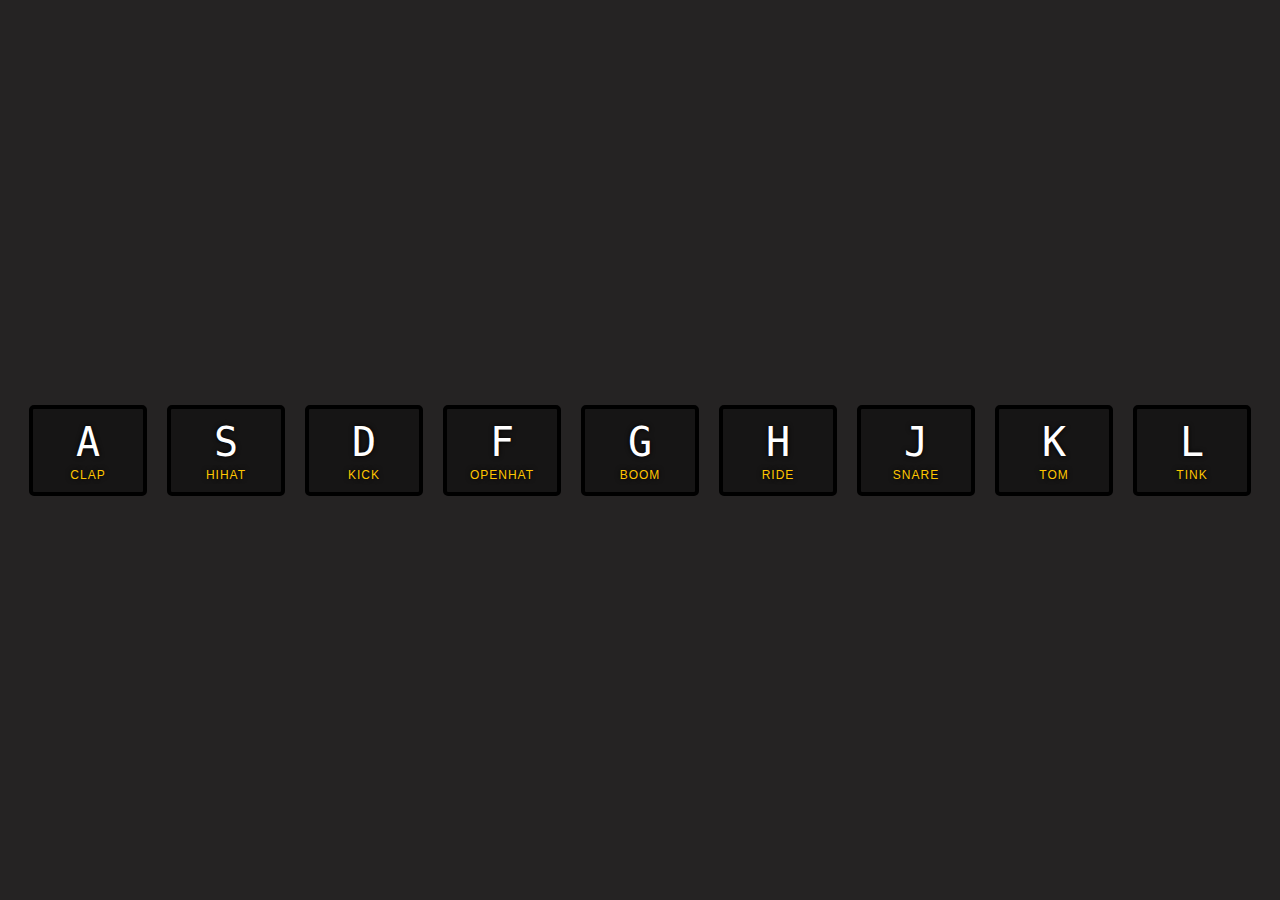
<file: Day1/index.html>
<!DOCTYPE html>
<html lang="en">

<head>
    <meta charset="UTF-8">
    <title>JS Drum Kit</title>
    <link rel="stylesheet" href="style.css">
</head>

<body>


    <div class="keys">
        <div data-key="65" class="key">
            <kbd>A</kbd>
            <span class="sound">clap</span>
        </div>
        <div data-key="83" class="key">
            <kbd>S</kbd>
            <span class="sound">hihat</span>
        </div>
        <div data-key="68" class="key">
            <kbd>D</kbd>
            <span class="sound">kick</span>
        </div>
        <div data-key="70" class="key">
            <kbd>F</kbd>
            <span class="sound">openhat</span>
        </div>
        <div data-key="71" class="key">
            <kbd>G</kbd>
            <span class="sound">boom</span>
        </div>
        <div data-key="72" class="key">
            <kbd>H</kbd>
            <span class="sound">ride</span>
        </div>
        <div data-key="74" class="key">
            <kbd>J</kbd>
            <span class="sound">snare</span>
        </div>
        <div data-key="75" class="key">
            <kbd>K</kbd>
            <span class="sound">tom</span>
        </div>
        <div data-key="76" class="key">
            <kbd>L</kbd>
            <span class="sound">tink</span>
        </div>
    </div>

    <audio data-key="65" src="./sounds/clap.wav"></audio>
    <audio data-key="83" src="./sounds/hihat.wav"></audio>
    <audio data-key="68" src="./sounds/kick.wav"></audio>
    <audio data-key="70" src="./sounds/openhat.wav"></audio>
    <audio data-key="71" src="./sounds/boom.wav"></audio>
    <audio data-key="72" src="./sounds/ride.wav"></audio>
    <audio data-key="74" src="./sounds/snare.wav"></audio>
    <audio data-key="75" src="./sounds/tom.wav"></audio>
    <audio data-key="76" src="./sounds/tink.wav"></audio>


    <script src="./script.js"></script>
</body>

</html>
</file>
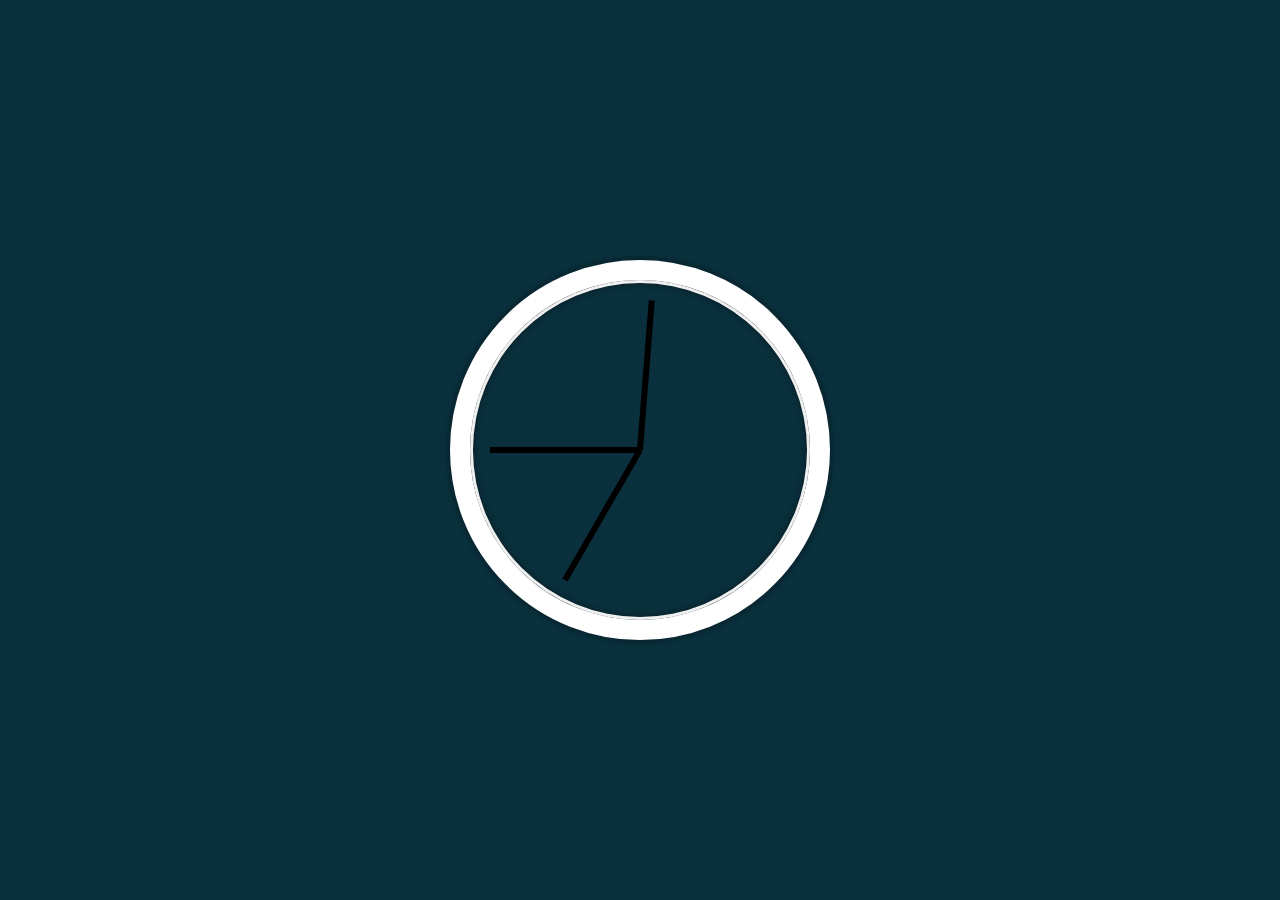
<file: Day2/index.html>
<!DOCTYPE html>
<html lang="en">
<head>
  <link rel="stylesheet" href="./style.css">
  <meta charset="UTF-8">
  <title>JS + CSS Clock</title>
</head>
<body>


    <div class="clock">
      <div class="clock-face">
        <div class="hand hour-hand"></div>
        <div class="hand min-hand"></div>
        <div class="hand second-hand"></div>
      </div>
    </div>



 <script src="./script.js"></script>
</body>
</html>
</file>
<file: Day1/style.css>
html {
    font-size: 10px;
    background: #222;
    background-color: #252323;
  
  }
  
  body,html {
    margin: 0;
    padding: 0;
    font-family: sans-serif;
  }
  
  .keys {
    display: flex;
    flex: 1;
    min-height: 100vh;
    align-items: center;
    justify-content: center;
  }
  
  .key {
    border: .4rem solid black;
    border-radius: .5rem;
    margin: 1rem;
    font-size: 1.5rem;
    padding: 1rem .5rem;
    transition: all .07s ease;
    width: 10rem;
    text-align: center;
    color: white;
    background: rgba(0,0,0,0.4);
    text-shadow: 0 0 .5rem black;
  }
  
  .playing {
    transform: scale(1.1);
    border-color: #ffc600;
    box-shadow: 0 0 1rem #ffc600;
  }
  
  kbd {
    display: block;
    font-size: 4rem;
  }
  
  .sound {
    font-size: 1.2rem;
    text-transform: uppercase;
    letter-spacing: .1rem;
    color: #ffc600;
  }
</file>
<file: Day2/style.css>
html {
    background: rgb(10, 48, 61);
    font-family: 'helvetica neue';
    text-align: center;
    font-size: 10px;
}

body {
    margin: 0;
    font-size: 2rem;
    display: flex;
    flex: 1;
    min-height: 100vh;
    align-items: center;
}

.clock {
    width: 30rem;
    height: 30rem;
    border: 20px solid white;
    border-radius: 50%;
    margin: 50px auto;
    position: relative;
    padding: 2rem;
    box-shadow:
        0 0 0 4px rgba(0, 0, 0, 0.1),
        inset 0 0 0 3px #EFEFEF,
        inset 0 0 10px black,
        0 0 10px rgba(0, 0, 0, 0.2);
}

.clock-face {
    position: relative;
    width: 100%;
    height: 100%;
    transform: translateY(-3px);
    /* account for the height of the clock hands */
}

.hand {
    width: 50%;
    height: 6px;
    background: black;
    position: absolute;
    top: 50%;
    transform-origin: 100%;
    transform: rotate(90deg);
    transition: all 0.05s;
    transition-timing-function: cubic-bezier(0.1, 2.7, 0.58, 1);
}
</file>
